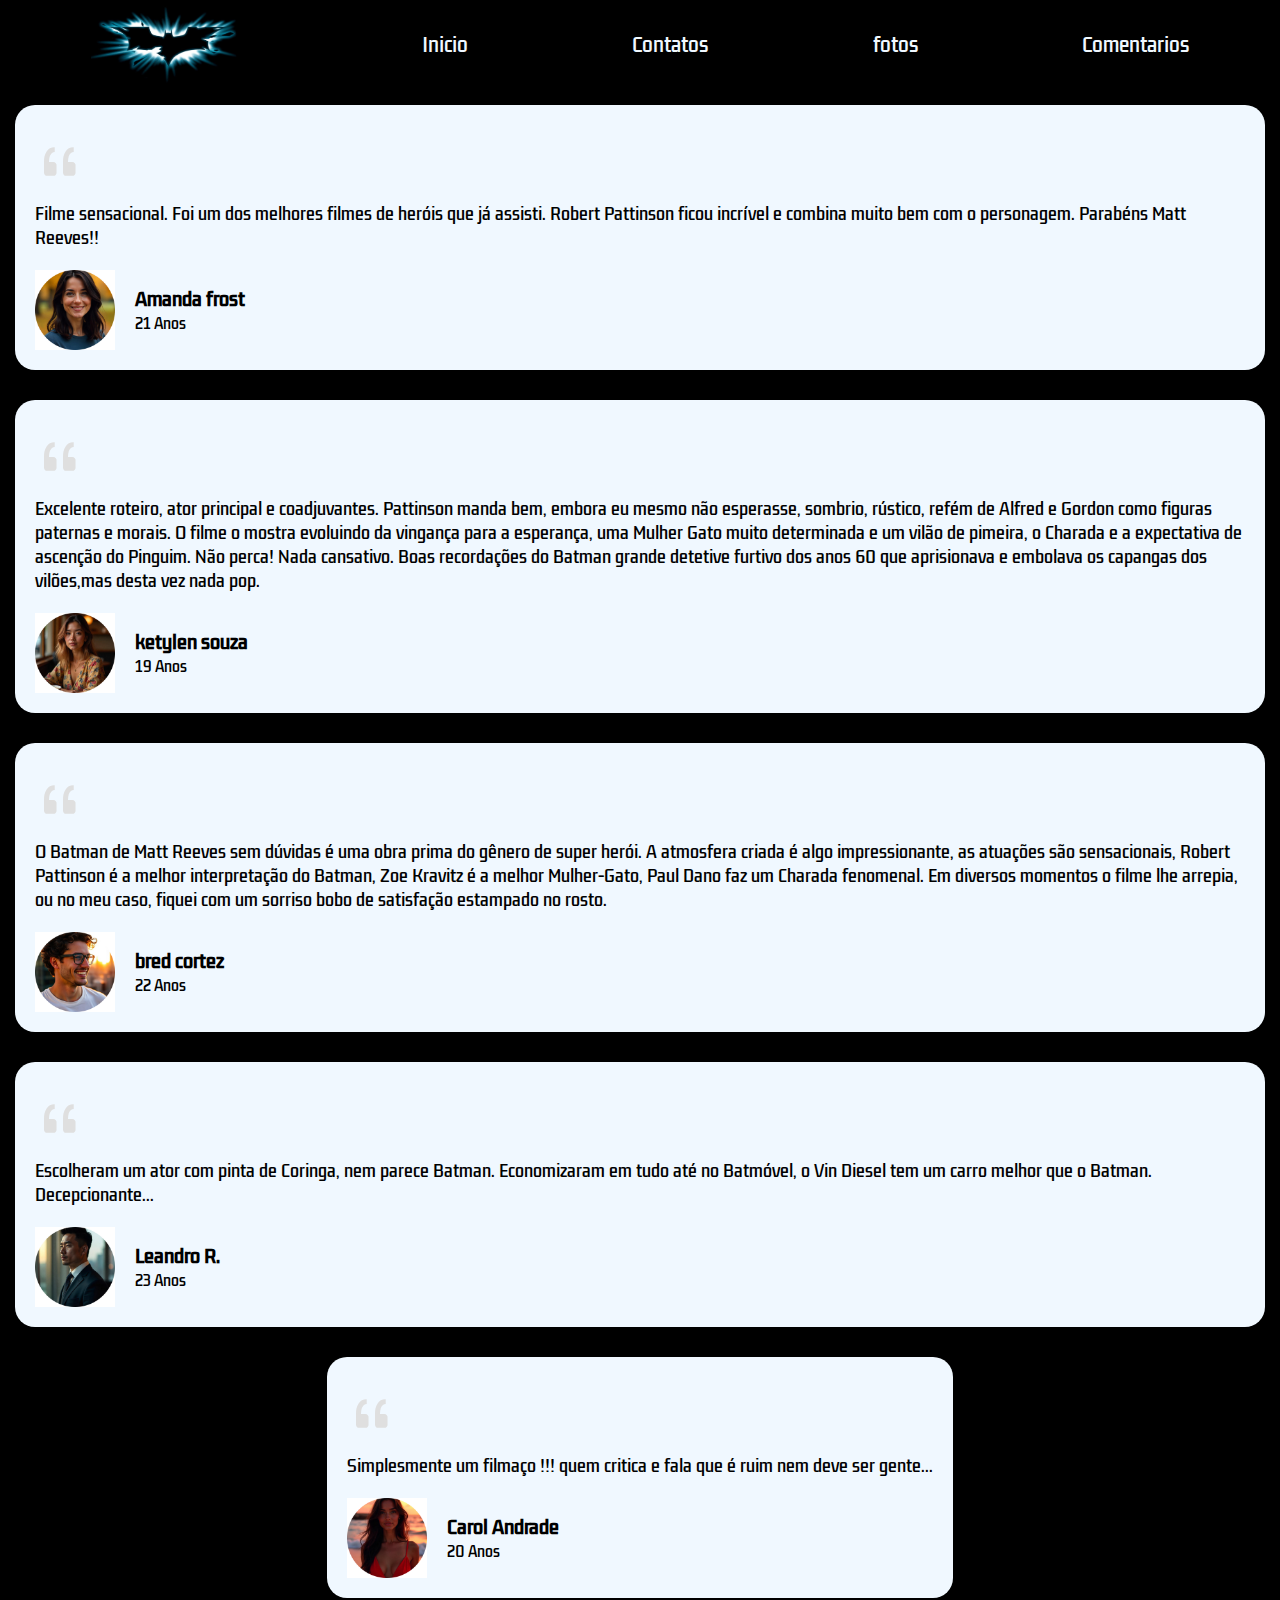
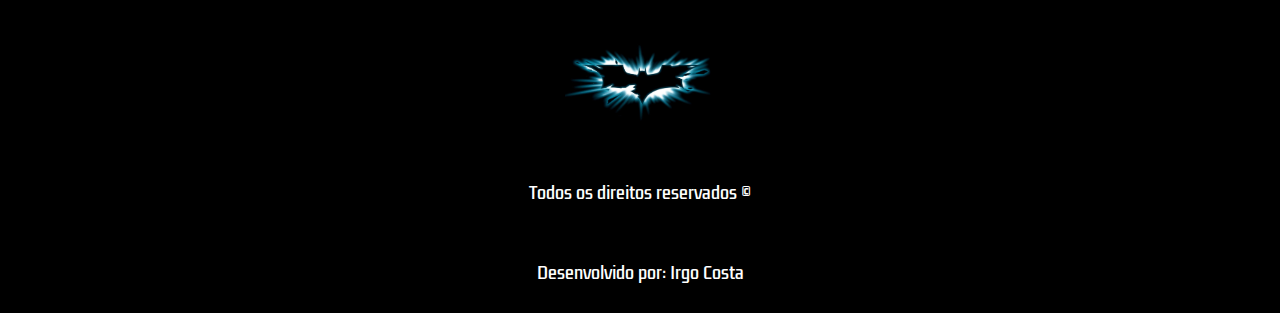
<file: comentarios.html>
<!DOCTYPE html>
<html lang="en">

<head>
    <meta charset="UTF-8">
    <meta name="viewport" content="width=device-width, initial-scale=1.0">
    <title>Document</title>
    <link rel="stylesheet" href="./css/comentarios.css">

    <link rel="stylesheet" href="https://cdn.jsdelivr.net/npm/bootstrap-icons@1.11.3/font/bootstrap-icons.min.css">

    

</head>

<body>
    <Header>
        <img id="logo" src="./logo-batman.jpg">
        <nav>
            <ul>
                <a href="./index.html">
                    <li>Inicio</li>
                </a>
                <a href="./contatos.html">
                    <li>Contatos</li>
                </a>
                <a href="./fotos.html">
                    <li>fotos</li>
                </a>
                <a href="./comentarios.html">
                    <li>Comentarios</li>
                </a>
            </ul>
        </nav>
    </Header>

    <section class="comentarios">
        <div id="comentario-container">

            <div class="slide">
                <i class="bi bi-quote"></i>
                <p class="comentario-txt">
                    Filme sensacional. Foi um dos melhores filmes de heróis que já assisti. Robert Pattinson ficou
                    incrível e combina muito bem com o personagem. Parabéns Matt Reeves!!
                </p>

                <div class="person">
                    <img src="./fotos/1.png" alt="imagem não carregada">
                    <div class="info-person">
                        <p class="nome-person">Amanda frost</p>
                        <p class="idade-person">21 Anos</p>
                    </div>
                </div>

            </div>

            <div class="slide">
                <i class="bi bi-quote"></i>
                <p class="comentario-txt">
                    Excelente roteiro, ator principal e coadjuvantes. Pattinson manda bem, embora eu mesmo não
                    esperasse, sombrio, rústico, refém de Alfred e Gordon como figuras paternas e morais. O filme o
                    mostra evoluindo da vingança para a esperança, uma Mulher Gato muito determinada e um vilão de
                    pimeira, o Charada e a expectativa de ascenção do Pinguim. Não perca! Nada cansativo. Boas
                    recordações do Batman grande detetive furtivo dos anos 60 que aprisionava e embolava os capangas dos
                    vilões,mas desta vez nada pop.

                </p>

                <div class="person">
                    <img src="./fotos/2.png" alt="imagem não carregada">
                    <div class="info-person">
                        <p class="nome-person">ketylen souza</p>
                        <p class="idade-person">19 Anos</p>
                    </div>
                </div>

            </div>
            <div class="slide">
                <i class="bi bi-quote"></i>
                <p class="comentario-txt">
                    O Batman de Matt Reeves sem dúvidas é uma obra prima do gênero de super herói. A atmosfera criada é
                    algo impressionante, as atuações são sensacionais, Robert Pattinson é a melhor interpretação do
                    Batman, Zoe Kravitz é a melhor Mulher-Gato, Paul Dano faz um Charada fenomenal. Em diversos momentos
                    o filme lhe arrepia, ou no meu caso, fiquei com um sorriso bobo de satisfação estampado no rosto.
                </p>

                <div class="person">
                    <img src="./fotos/3.png" alt="imagem não carregada">
                    <div class="info-person">
                        <p class="nome-person">bred cortez</p>
                        <p class="idade-person">22 Anos</p>
                    </div>
                </div>

            </div>
            <div class="slide">
                <i class="bi bi-quote"></i>
                <p class="comentario-txt">
                    Escolheram um ator com pinta de Coringa, nem parece Batman. Economizaram em tudo até no Batmóvel, o
                    Vin Diesel tem um carro melhor que o Batman. Decepcionante...
                </p>

                <div class="person">
                    <img src="./fotos/4.png" alt="imagem não carregada">
                    <div class="info-person">
                        <p class="nome-person">Leandro R.</p>
                        <p class="idade-person">23 Anos</p>
                    </div>
                </div>

            </div>
            <div class="slide">
                <i class="bi bi-quote"></i>
                <p class="comentario-txt">
                    Simplesmente um filmaço !!! quem critica e fala que é ruim nem deve ser gente...
                </p>

                <div class="person">
                    <img src="./fotos/5.png" alt="imagem não carregada">
                    <div class="info-person">
                        <p class="nome-person">Carol Andrade</p>
                        <p class="idade-person">20 Anos</p>
                    </div>
                </div>

            </div>

        </div>
    
    </section>

    <footer>
        <img style="object-fit: contain;" id="logo" src="./logo-batman.jpg"/>
        <span class="text-footer">Todos os direitos reservados ©</span>
        <span class="text-footer">Desenvolvido por: Irgo Costa</span>

        <nav class="footer-nav">
            <ul class="footer-list">
                <a href="./index.html">
                    <li>Inicio</li>
                </a>
                <a href="./contatos.html">
                    <li>Contato</li>
                </a>
                <a href="./fotos.html">
                    <li>Fotos</li>
                </a>
                <a href="./comentarios.html">
                    <li>Comentarios</li>
                </a>
            </ul>
        </nav>

    </footer>
    
</body>

</html>
</file>
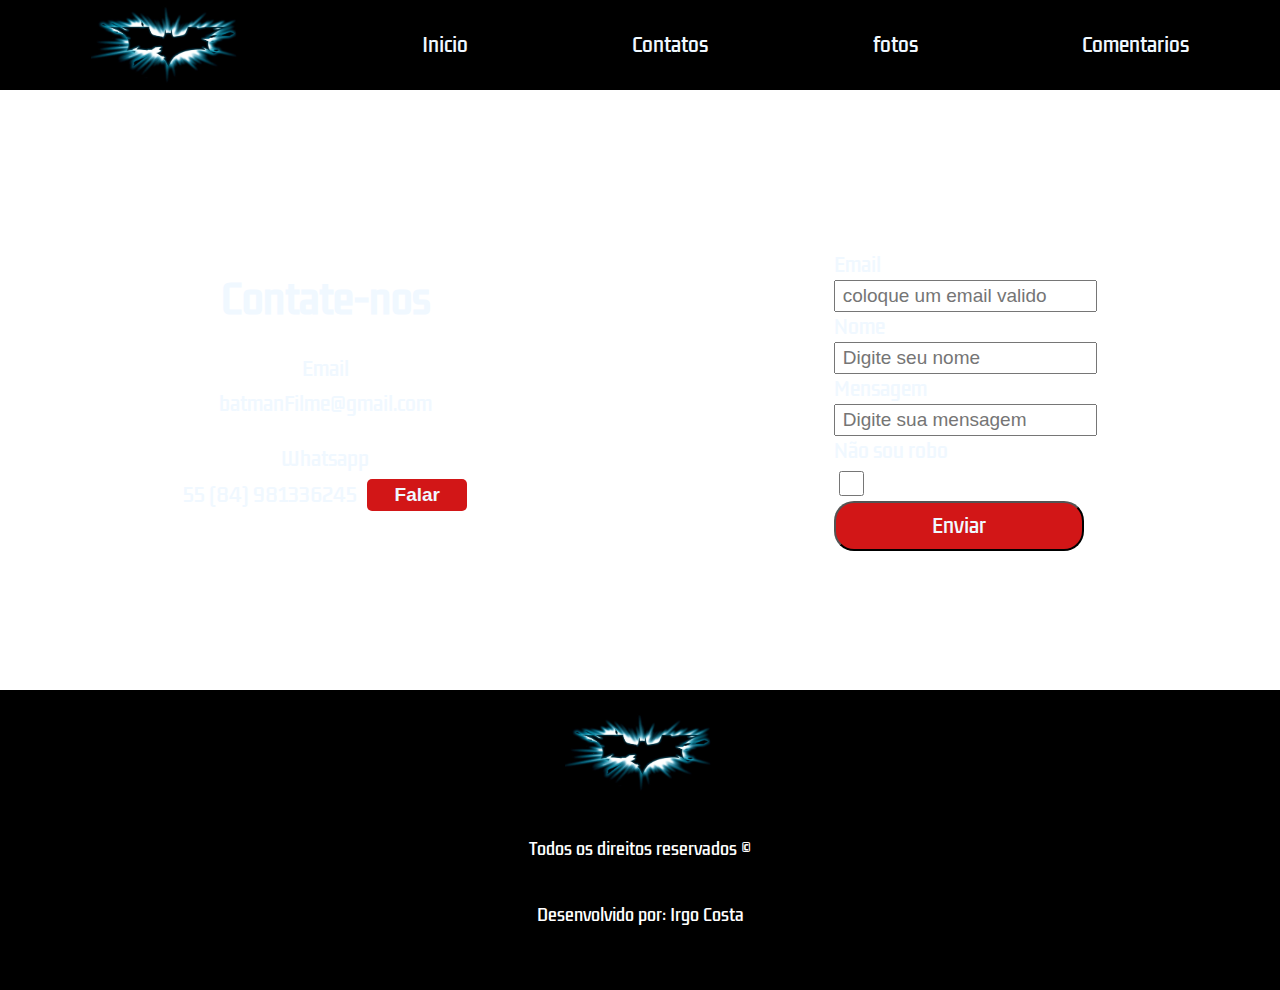
<file: contatos.html>
<!DOCTYPE html>
<html lang="en">
<head>
    <meta charset="UTF-8">
    <meta name="viewport" content="width=device-width, initial-scale=1.0">
    <title>Document</title>
    <link rel="stylesheet" href="./css/contatos.css">
</head>
<body>
    <Header>
        <img id="logo" src="./logo-batman.jpg">
        <nav>
            <ul>
                <a href="./index.html">
                <li>Inicio</li>
                </a>
                <a href="./contatos.html">
                <li>Contatos</li>
                </a>
                <a href="./fotos.html">
                <li>fotos</li>
                </a>
                <a href="./comentarios.html">
                <li>Comentarios</li>
            </a>
            </ul>
        </nav>
    </Header>

    <section id="contatos">
        <div id="informaçoes">
            <h1 id="contate-nos">Contate-nos</h1>
            <span class="principal">Email</span>
            <span class="segundario">batmanFilme@gmail.com</span>
            <span class="principal">Whatsapp</span>
            <div id="numero-whats">
                <span class="segundario">55 (84) 981336245</span>
                <button id="butao">Falar</button>
            </div>
        </div>
        <div id="formulario">
            <form action="./contatos.html">
            <label for="email">Email</label>
            <input style="display:block" id="email" type="email"
            name="Email" placeholder="coloque um email valido"/>

            <label for="text">Nome</label>
            <input style="display: block;" id="name" type="text" name="text" placeholder="Digite seu nome"/>

            <label for="text">Mensagem</label>
            <input style="display: block;" id="mensagem" type="text" name="text" placeholder="Digite sua mensagem"/>

            <label for="checkbox">Não sou robo</label>
            <input style="display: block;" id="checkbox" type="checkbox" name="checkbox"/>

            <button id="enviar">Enviar</button>
            </form>
        </div>
    </section>

    <footer>
        <img style="object-fit: contain;" id="logo" src="./logo-batman.jpg"/>
        <span class="text-footer">Todos os direitos reservados ©</span>
        <span class="text-footer">Desenvolvido por: Irgo Costa</span>

        <nav class="footer-nav">
            <ul class="footer-list">
                <a href="./index.html">
                    <li>Inicio</li>
                </a>
                <a href="./contatos.html">
                    <li>Contato</li>
                </a>
                <a href="./fotos.html">
                    <li>Fotos</li>
                </a>
                <a href="./comentarios.html">
                    <li>Comentarios</li>
                </a>
            </ul>
        </nav>

    </footer>
    
</body>
</html>
</file>
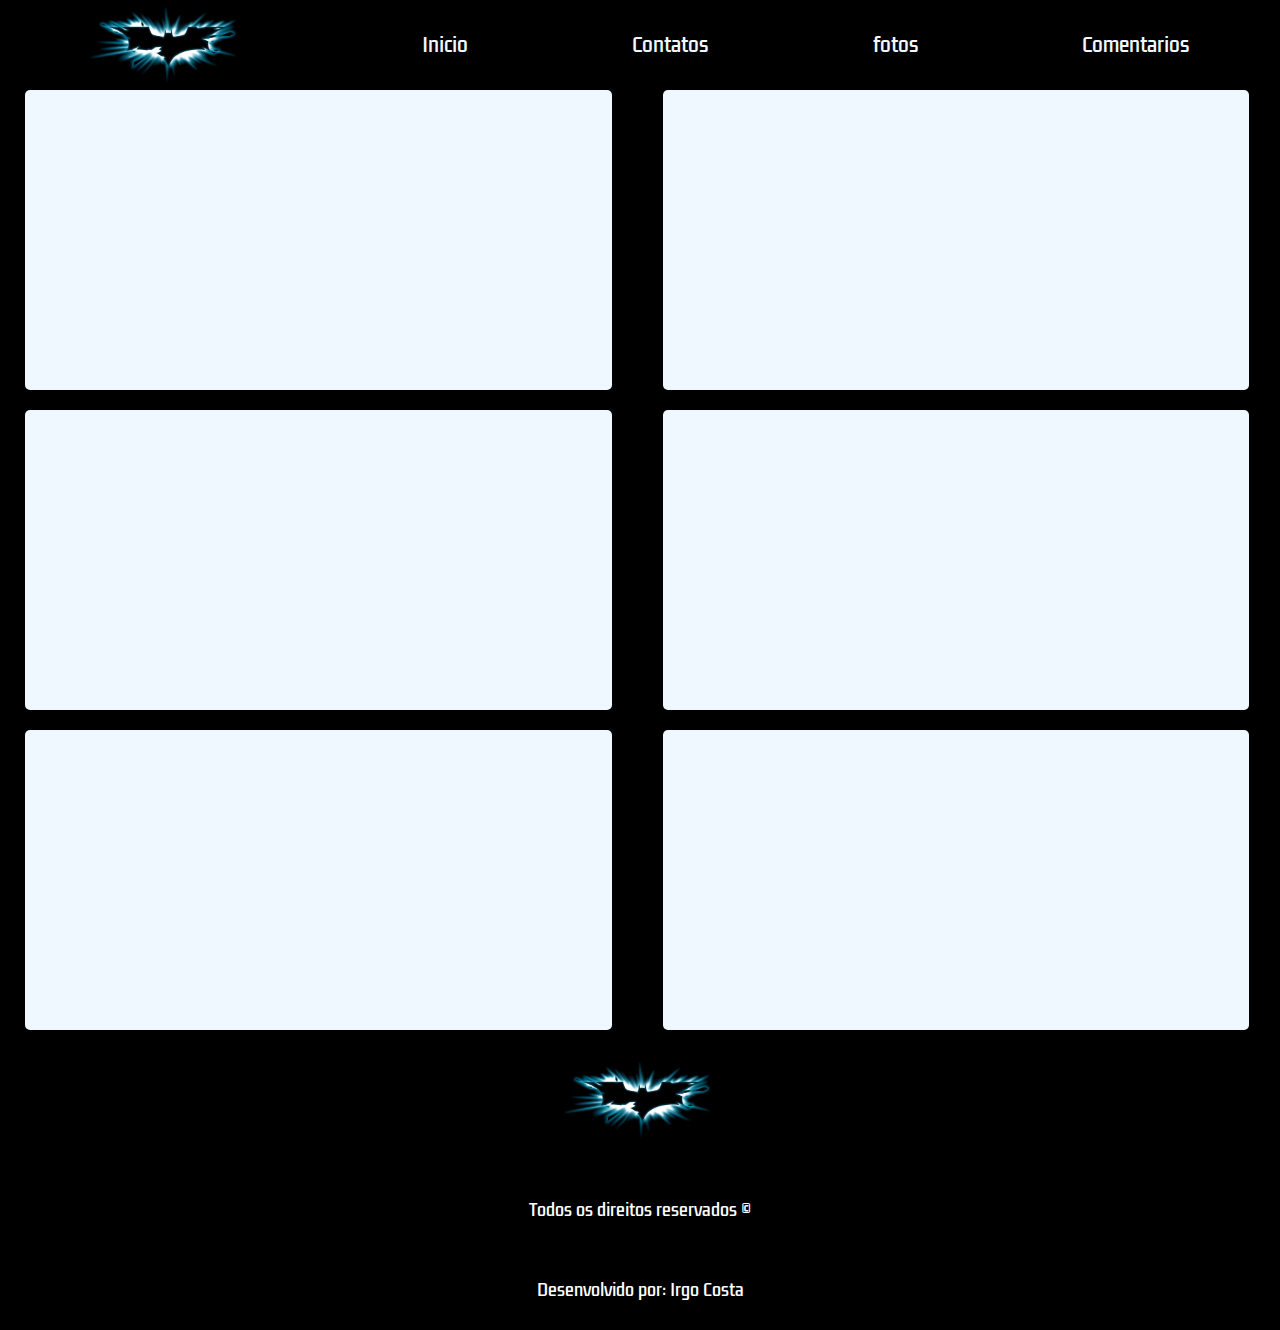
<file: fotos.html>
<!DOCTYPE html>
<html lang="pt-br">
<head>
    <meta charset="UTF-8">
    <meta name="viewport" content="width=device-width, initial-scale=1.0">
    <title>Document</title>
    <link rel="stylesheet" href="./css/fotos.css">
</head>
<body>
    <Header>
        <img id="logo" src="./logo-batman.jpg">
        <nav>
            <ul>
                <a href="./index.html">
                <li>Inicio</li>
                </a>
                <a href="./contatos.html">
                <li>Contatos</li>
                </a>
                <a href="./fotos.html">
                <li>fotos</li>
                </a>
                <a href="./comentarios.html">
                <li>Comentarios</li>
            </a>
            </ul>
        </nav>
    </Header>
    
    <section id="fotos-container">
        <div class="fotos banner1">
           
        </div>
        <div class="fotos banner2">
            
        </div>
        <div class="fotos banner3">
           
        </div>
        <div class="fotos banner4">
            
        </div>
        <div class="fotos banner5">
           
        </div>
        <div class="fotos banner6">

        </div>
        
        
    </section>

    <footer>
        <img style="object-fit: contain;" id="logo" src="./logo-batman.jpg"/>
        <span class="text-footer">Todos os direitos reservados ©</span>
        <span class="text-footer">Desenvolvido por: Irgo Costa</span>

        <nav class="footer-nav">
            <ul class="footer-list">
                <a href="./index.html">
                    <li>Inicio</li>
                </a>
                <a href="./contatos.html">
                    <li>Contato</li>
                </a>
                <a href="./fotos.html">
                    <li>Fotos</li>
                </a>
                <a href="./comentarios.html">
                    <li>Comentarios</li>
                </a>
            </ul>
        </nav>

    </footer>
</body>
</html>
</file>
<file: css/comentarios.css>
@import url('https://fonts.googleapis.com/css2?family=DM+Sans:ital,opsz,wght@0,9..40,600;1,9..40,600&family=DM+Serif+Display:ital@0;1&family=Kdam+Thmor+Pro&display=swap');

* { margin: 0;
    padding: 0;
    list-style: none;
    text-decoration: none;
    
}

body {
    background-color: black;
}

header { height: 90px;
    display: flex;
    align-items: center;
    justify-content: space-around;
    
}

nav { display: none;
    width: 60%;
}

ul {
    display: flex;
    width: 100;
    justify-content: space-between;
}

li {
    list-style: none;
    color: aliceblue;
    cursor: pointer;
    font-size: 19px;
    transition: .5s;
    font-family: "Kdam Thmor Pro", sans-serif;
}

li:hover {
    color: #d21617;
}

#logo {
    width: 150px;
    height: auto;
}

.comentarios{
    width: 100%;
    display: flex;
    justify-content: center;
    align-items: center;
    font-family: "Kdam Thmor Pro", sans-serif;
    
    
    
}

#comentario-container {
    width: 100%;
   display: grid;
   grid-template-columns: 1fr;
   justify-items: center;
   gap: 30px;
   margin: 15px;
}

.comentarios i {
    font-size: 50px;
    color: #dfdfdf;
}

.comentario-txt{
    font-weight: 300;
    margin-bottom: 20px;
}

.slide {
    padding: 20px;
    background-color: aliceblue;
    border-radius: 20px;
}

.person {
    display: flex;
    align-items: center;
    gap: 20px;
}

.slide .person img {
    width: 80px;
    height: 80px;
}

.nome-person{
    font-size: 18px;
    font-weight: 600;
}

.idade-person {
    font-size: 14px;
    
}

footer {
    height: 300px;
    display: flex;
    flex-direction: column;
    align-items: center;
    justify-content: space-around;
    
}  

.text-footer {
    color: #fff;
    font-family: "Kdam Thmor Pro", sans-serif;
}

.footer-nav {
    display: block; 
}

.footer-list {
    display: flex;
    flex-direction: column;
    align-items: center;
}

@media(min-width: 480px){
    .footer-nav {
        display: none;
    }

    nav {
        display: block;
    }
}
</file>
<file: css/contatos.css>
@import url('https://fonts.googleapis.com/css2?family=DM+Sans:ital,opsz,wght@0,9..40,600;1,9..40,600&family=DM+Serif+Display:ital@0;1&family=Kdam+Thmor+Pro&display=swap');

* { margin: 0;
    padding: 0;
    list-style: none;
    text-decoration: none;
    
}

header { height: 90px;
    display: flex;
    align-items: center;
    justify-content: space-around;
    background-color: black;
}

nav { display: none;
    width: 60%;
}

ul {
    display: flex;
    width: 100;
    justify-content: space-between;
}

li {
    list-style: none;
    color: aliceblue;
    cursor: pointer;
    font-size: 19px;
    transition: .5s;
    font-family: "Kdam Thmor Pro", sans-serif;
}

li:hover {
    color: #d21617;
}

#logo {
    width: 150px;
    height: auto;
}


#contatos {
    background-image: url('https://assets.papelpop.com/wp-content/uploads/2022/02/the-batman.jpg');
    background-position: 50% 50%;
    background-size: cover;
    width: 100%;
    height: 600px;
    
}

#informaçoes {
    display: flex;
    flex-direction: column;
    align-items: center;
    gap: 5px;
    font-family: "Kdam Thmor Pro", sans-serif;
    font-size: 19px;
    color: aliceblue;
}

.principal {
    margin-top: 20px;
}

#numero-whats {
    display: flex;
    flex-direction: row;
    align-items: center;
    gap: 10px;
}

#butao {
    width: 100px;
    font-size: 19px;
    padding: 5px 10px;
    border: none;
    border-radius: 5px;
    background-color: #d21617;
    color: aliceblue;
    font-weight: 600;
    
}

#butao:hover {
    background-color: aliceblue;
    color: #d21617;
}

#formulario {
    display: flex;
    flex-direction: column;
    align-items: center;
    gap: 15px;
    font-family: "Kdam Thmor Pro", sans-serif;
    font-size: 19px;
    color: aliceblue;
    margin-top: 20px;
    border: none;

}

#email {
    font-size: 19px;
    padding: 3px 7px;
}

#name {
    font-size: 19px;
    padding: 3px 7px;
}

#mensagem {
    font-size: 19px;
    padding: 3px 7px;
}

input[type=checkbox] {
    width: 25px;
    height: 25px;
    margin: 5px;
}

#enviar {
    position: 50% 50%;
    width: 250px;
    font-family: "Kdam Thmor Pro", sans-serif;
    font-size: 19px;
    border-radius: 20px;
    background-color: #d21617;
    color: aliceblue;
    padding: 8px 12px;
}

#enviar:hover {
    font-size: 25px;
    background-color: aliceblue;
    color: #d21617;
}


footer {
    height: 300px;
    display: flex;
    flex-direction: column;
    align-items: center;
    justify-content: space-around;
    background-color: black;
}  

.text-footer {
    color: #fff;
    font-family: "Kdam Thmor Pro", sans-serif;
}

.footer-nav {
    display: block; 
}

.footer-list {
    display: flex;
    flex-direction: column;
    align-items: center;
}

@media(min-width: 760px) {
   nav {
    display: block;
   }

   #contatos {
    display: flex;
    flex-direction: row;
    justify-content: space-around;
    align-items: center;
   }

   .footer-list {
    display: none;
   }
}
</file>
<file: css/fotos.css>
@import url('https://fonts.googleapis.com/css2?family=DM+Sans:ital,opsz,wght@0,9..40,600;1,9..40,600&family=DM+Serif+Display:ital@0;1&family=Kdam+Thmor+Pro&display=swap');

* { margin: 0;
    padding: 0;
    list-style: none;
    text-decoration: none;
    background-color: black;
}

header { height: 90px;
    display: flex;
    align-items: center;
    justify-content: space-around;
    background-color: black;
}

nav { display: none;
    width: 60%;
}

ul {
    display: flex;
    width: 100;
    justify-content: space-between;
}

li {
    list-style: none;
    color: aliceblue;
    cursor: pointer;
    font-size: 19px;
    transition: .5s;
    font-family: "Kdam Thmor Pro", sans-serif;
}

li:hover {
    color: #d21617;
}

#logo {
    width: 150px;
    height: auto;
}

#fotos-container { 
    display: flex;
    flex-direction: column;
    align-items: center;
    gap: 20px;
    
}

.fotos {
    width: 95%;
    height: 300px;
    background-color: aliceblue;
    background-size: cover;
    background-position: 50% 50%;
    border-radius: 5px;
    cursor: pointer;
    transition: 1s;
}

.banner1 {
    background-image: url('https://s3.us-west-1.amazonaws.com/esdelatino.com/wp-content/uploads/2024/11/18033851/El-Universo-de-Batman-Explicado.jpg');

}

.banner2 {
    background-image: url('https://cdn.hobbyconsolas.com/sites/navi.axelspringer.es/public/media/image/2022/01/batman-2596985.jpg?tf=3840x');
}

.banner3 {
    background-image: url('https://i0.wp.com/www.cinemadebuteco.com.br/wp-content/uploads/2022/03/Captura-de-Tela-2022-03-03-a%CC%80s-20.11.08.png?resize=750%2C468&ssl=1');
}

.banner4 {
    background-image: url('https://sgsonfilm.net/wp-content/uploads/2022/03/the-batman-pattinson.png');
}

.banner5 {
    background-image: url('https://cinemundo.com.br/wp-content/uploads/2022/03/BAT6.jpeg');
}

.banner6 {
    background-image: url('https://www.tribunapr.com.br/wp-content/uploads/sites/56/2022/02/28121731/rev-1-TBM-11721r_High_Res_JPEG.jpeg');
}

footer {
    height: 300px;
    display: flex;
    flex-direction: column;
    align-items: center;
    justify-content: space-around;
   
}  

.text-footer {
    color: #fff;
    font-family: "Kdam Thmor Pro", sans-serif;
}

.footer-nav {
    display: block; 
}

.footer-list {
    display: flex;
    flex-direction: column;
    align-items: center;
}

@media(min-width: 480px) {
    #fotos-container {
        display: grid;
        grid-template-columns: repeat(2, 1fr);
    }
}

@media(min-width: 768px) {
    nav {
        display: block;
    }

    .footer-nav {
        display: none;
    }

    #fotos-container {
        margin-left: 25px;
}
}
</file>
